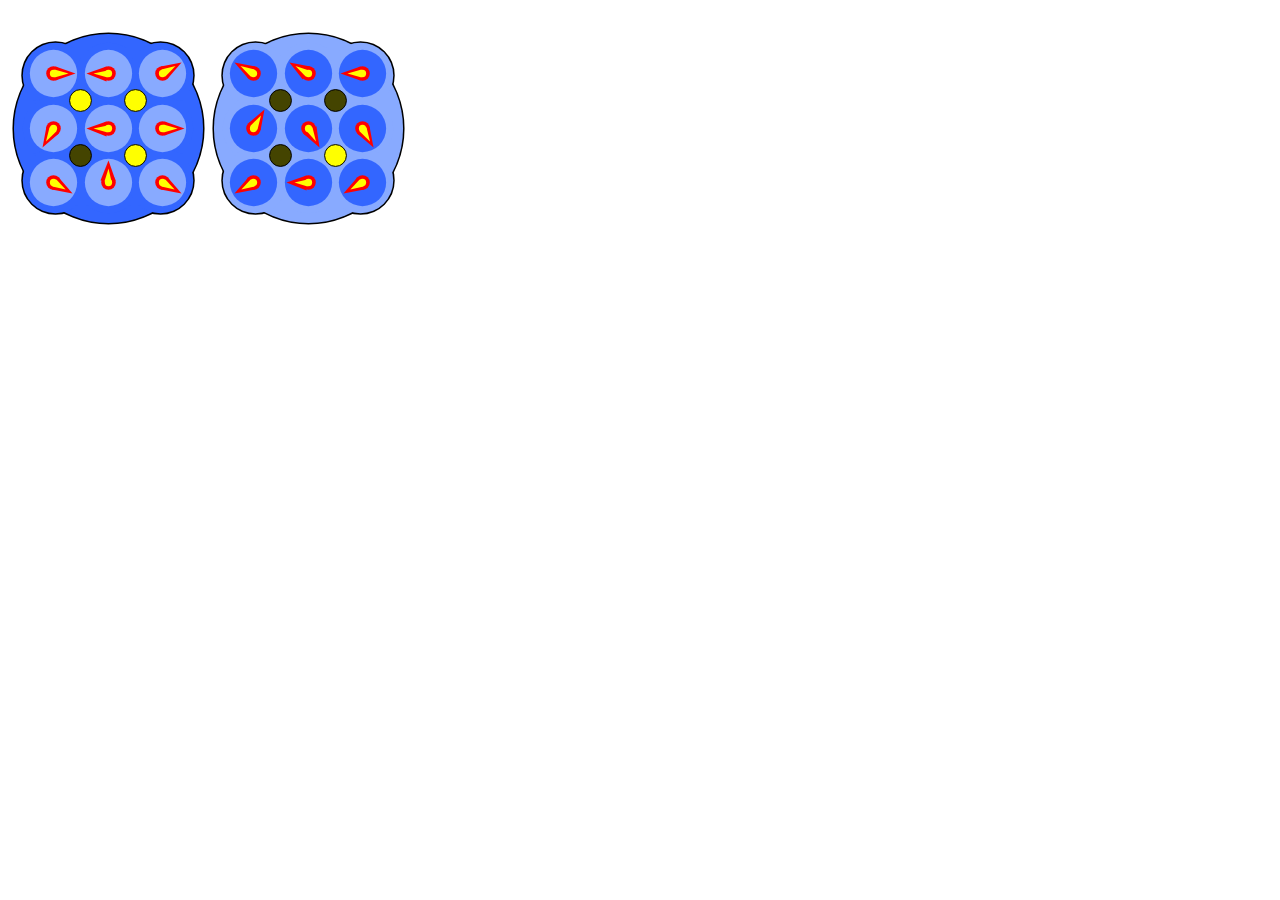
<file: jsss-master/example.htm>
<!-- This file is an example to show how easily the scramble plugins from Mark 2 can be used on any website. -->
<html>
<head>
	<title>Scramble Usage Example</title>

	<!-- Raphael.js is used for drawing the scrambles. You can leave it out if you don't use the drawing code. -->
	<script src="./lib/raphael-min.js"></script>

	<!-- Include the files for the puzzles you want. -->
	<script src="scramble_clock.js"></script>
</head>
<body>
	<script>

		// Tell the scrambler to initialize its tables.
		scramblers["clock"].initialize();

		for (var i=1; i <= 1; i++) {

			// Generate a random scramble
			var randomScramble = scramblers["clock"].getRandomScramble();

			// Create an element and draw the scramble in it.
			var newDiv = document.createElement("div");
			scramblers["clock"].drawScramble(newDiv, randomScramble.state, 400, 240);
			document.body.appendChild(newDiv);
		}
	</script>
</body>
</html>
</file>
